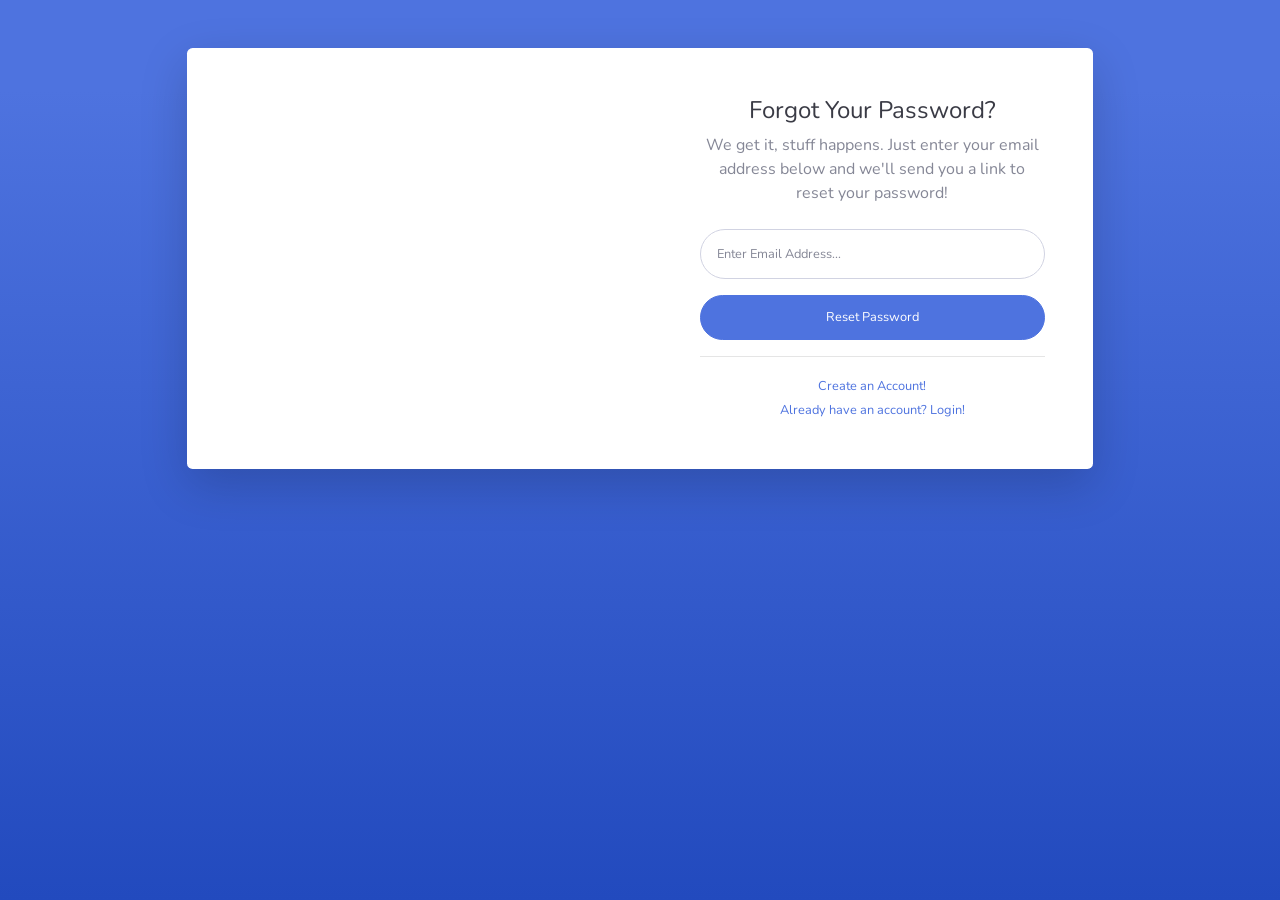
<file: forgot-password.html>
<!DOCTYPE html>
<html lang="en">

<head>

  <meta charset="utf-8">
  <meta http-equiv="X-UA-Compatible" content="IE=edge">
  <meta name="viewport" content="width=device-width, initial-scale=1, shrink-to-fit=no">
  <meta name="description" content="">
  <meta name="author" content="">

  <title>SB Admin 2 - Forgot Password</title>

  <!-- Custom fonts for this template-->
  <link href="vendor/fontawesome-free/css/all.min.css" rel="stylesheet" type="text/css">
  <link href="https://fonts.googleapis.com/css?family=Nunito:200,200i,300,300i,400,400i,600,600i,700,700i,800,800i,900,900i" rel="stylesheet">

  <!-- Custom styles for this template-->
  <link href="css/sb-admin-2.min.css" rel="stylesheet">

</head>

<body class="bg-gradient-primary">

  <div class="container">

    <!-- Outer Row -->
    <div class="row justify-content-center">

      <div class="col-xl-10 col-lg-12 col-md-9">

        <div class="card o-hidden border-0 shadow-lg my-5">
          <div class="card-body p-0">
            <!-- Nested Row within Card Body -->
            <div class="row">
              <div class="col-lg-6 d-none d-lg-block bg-password-image"></div>
              <div class="col-lg-6">
                <div class="p-5">
                  <div class="text-center">
                    <h1 class="h4 text-gray-900 mb-2">Forgot Your Password?</h1>
                    <p class="mb-4">We get it, stuff happens. Just enter your email address below and we'll send you a link to reset your password!</p>
                  </div>
                  <form class="user">
                    <div class="form-group">
                      <input type="email" class="form-control form-control-user" id="exampleInputEmail" aria-describedby="emailHelp" placeholder="Enter Email Address...">
                    </div>
                    <a href="login.html" class="btn btn-primary btn-user btn-block">
                      Reset Password
                    </a>
                  </form>
                  <hr>
                  <div class="text-center">
                    <a class="small" href="register.html">Create an Account!</a>
                  </div>
                  <div class="text-center">
                    <a class="small" href="login.html">Already have an account? Login!</a>
                  </div>
                </div>
              </div>
            </div>
          </div>
        </div>

      </div>

    </div>

  </div>

  <!-- Bootstrap core JavaScript-->
  <script src="vendor/jquery/jquery.min.js"></script>
  <script src="vendor/bootstrap/js/bootstrap.bundle.min.js"></script>

  <!-- Core plugin JavaScript-->
  <script src="vendor/jquery-easing/jquery.easing.min.js"></script>

  <!-- Custom scripts for all pages-->
  <script src="js/sb-admin-2.min.js"></script>

</body>

</html>
</file>
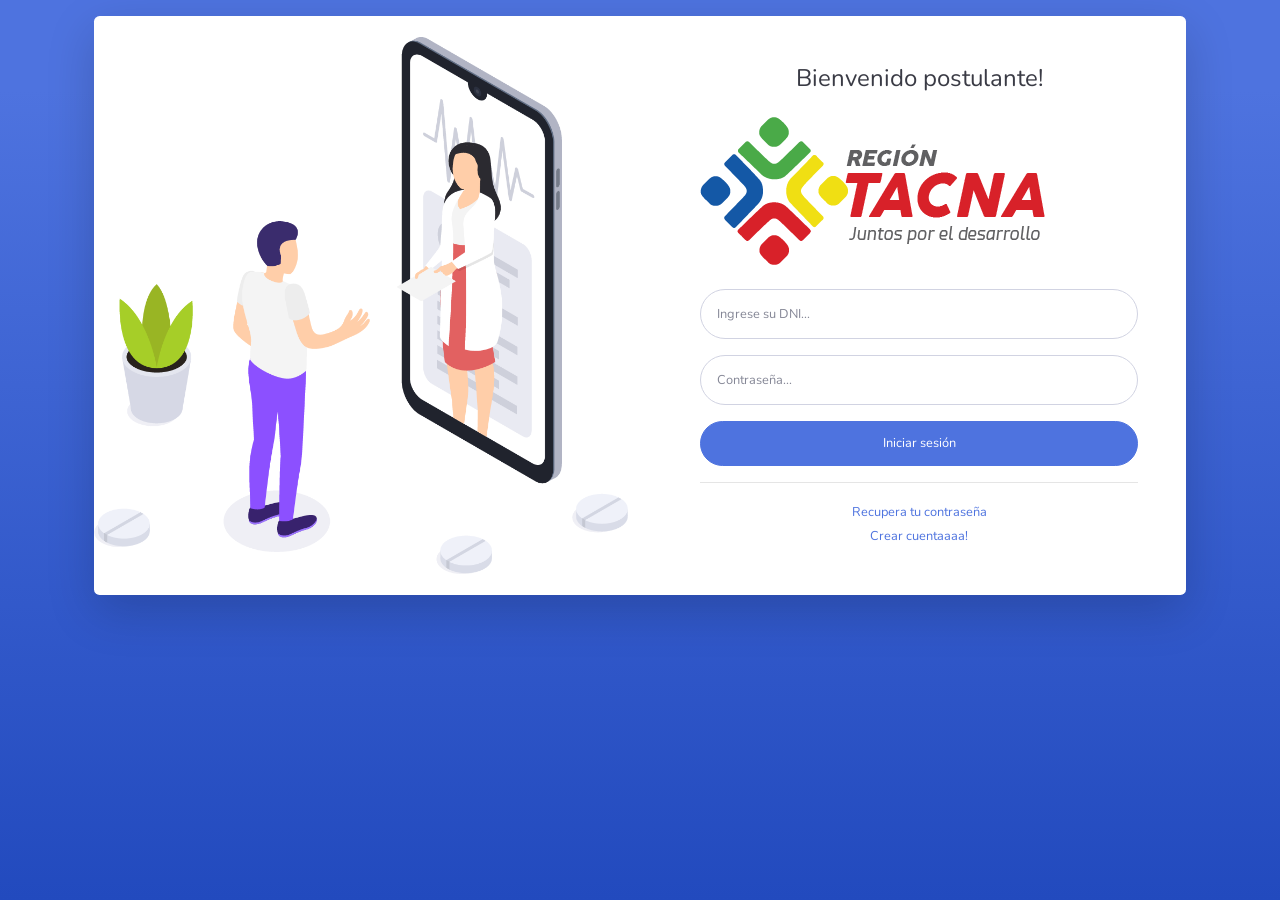
<file: login.html>
<!DOCTYPE html>
<html lang="en">

<head>

  <meta charset="utf-8">
  <meta http-equiv="X-UA-Compatible" content="IE=edge">
  <meta name="viewport" content="width=device-width, initial-scale=1, shrink-to-fit=no">
  <meta name="description" constent="">
  <meta name="author" content="">

  <title>Sistema de postulación DIRESA - TACNA</title>

  <!-- Custom fonts for this template-->
  <link rel="icon" type="image/png" href="img/icono_diresa.png" />
  <link href="vendor/fontawesome-free/css/all.min.css" rel="stylesheet" type="text/css">
  <link href="https://fonts.googleapis.com/css?family=Nunito:200,200i,300,300i,400,400i,600,600i,700,700i,800,800i,900,900i" rel="stylesheet">

  <!-- Custom styles for this template-->
  <link href="css/sb-admin-2.min.css" rel="stylesheet">

</head>

<body class="bg-gradient-primary">

  <div class="container">

    <!-- Outer Row -->
    <div class="row justify-content-center">

      <div class="col-xl-12 col-lg-12 col-md-9">
        <div class="card o-hidden border-0 shadow-lg my-3">
          <div class="card-body p-0">
            <!-- Nested Row within Card Body -->
            <div class="row">
              <div class="col-lg-6 d-none d-lg-flex justify-content-center"  >
                <img src="img/postulante_2.png" style="max-width: 100%; margin: auto;" alt="Imagen del postulante">
              </div>
              <div class="col-lg-6">
                <div class="p-5">
                  <div class="text-center">
                    <h1 class="h4 text-gray-900 mb-4">Bienvenido postulante!</h1>
                  </div>
                  <div class="mb-4 d-flex ju">
                    <img src="img/logo_diresa.png" alt="Logo de diresa" style="max-width: 100%; height: auto;">
                  </div>
                  
                  <form action="" method="POST" class="user">
                    <div class="form-group">
                      <input type="email" class="form-control form-control-user" id="exampleInputEmail" aria-describedby="emailHelp" placeholder="Ingrese su DNI...">
                    </div>
                    <div class="form-group">
                      <input type="password" class="form-control form-control-user" id="exampleInputPassword" placeholder="Contraseña...">
                    </div>
                    <!-- <div class="form-group">
                      <div class="custom-control custom-checkbox small">
                        <input type="checkbox" class="custom-control-input" id="customCheck">
                        <label class="custom-control-label" for="customCheck">Recordarme</label>
                      </div>
                    </div> -->
                    <a href="index.html" class="btn btn-primary btn-user btn-block">
                      Iniciar sesión
                    </a>
                    
                    <!-- <a href="index.html" class="btn btn-google btn-user btn-block">
                      <i class="fab fa-google fa-fw"></i> Login with Google
                    </a>
                    <a href="index.html" class="btn btn-facebook btn-user btn-block">
                      <i class="fab fa-facebook-f fa-fw"></i> Login with Facebook
                    </a> -->
                  </form>
                  <hr>
                  <div class="text-center">
                    <a class="small" href="forgot-password.html">Recupera tu contraseña</a>
                  </div>
                  <div class="text-center">
                    <a class="small" href="register.html">Crear cuentaaaa!</a>
                  </div>
                </div>
              </div>
            </div>
          </div>
        </div>

      </div>

    </div>

  </div>

  <!-- Bootstrap core JavaScript-->
  <script src="vendor/jquery/jquery.min.js"></script>
  <script src="vendor/bootstrap/js/popper.min.js"></script>
  <script src="vendor/bootstrap/js/bootstrap.bundle.min.js"></script>
  <script src="js/wizard.js"></script>

  <!-- Core plugin JavaScript-->
  <script src="vendor/jquery-easing/jquery.easing.min.js"></script>

  <!-- Custom scripts for all pages-->
  <script src="js/sb-admin-2.min.js"></script>

</body>

</html>
</file>
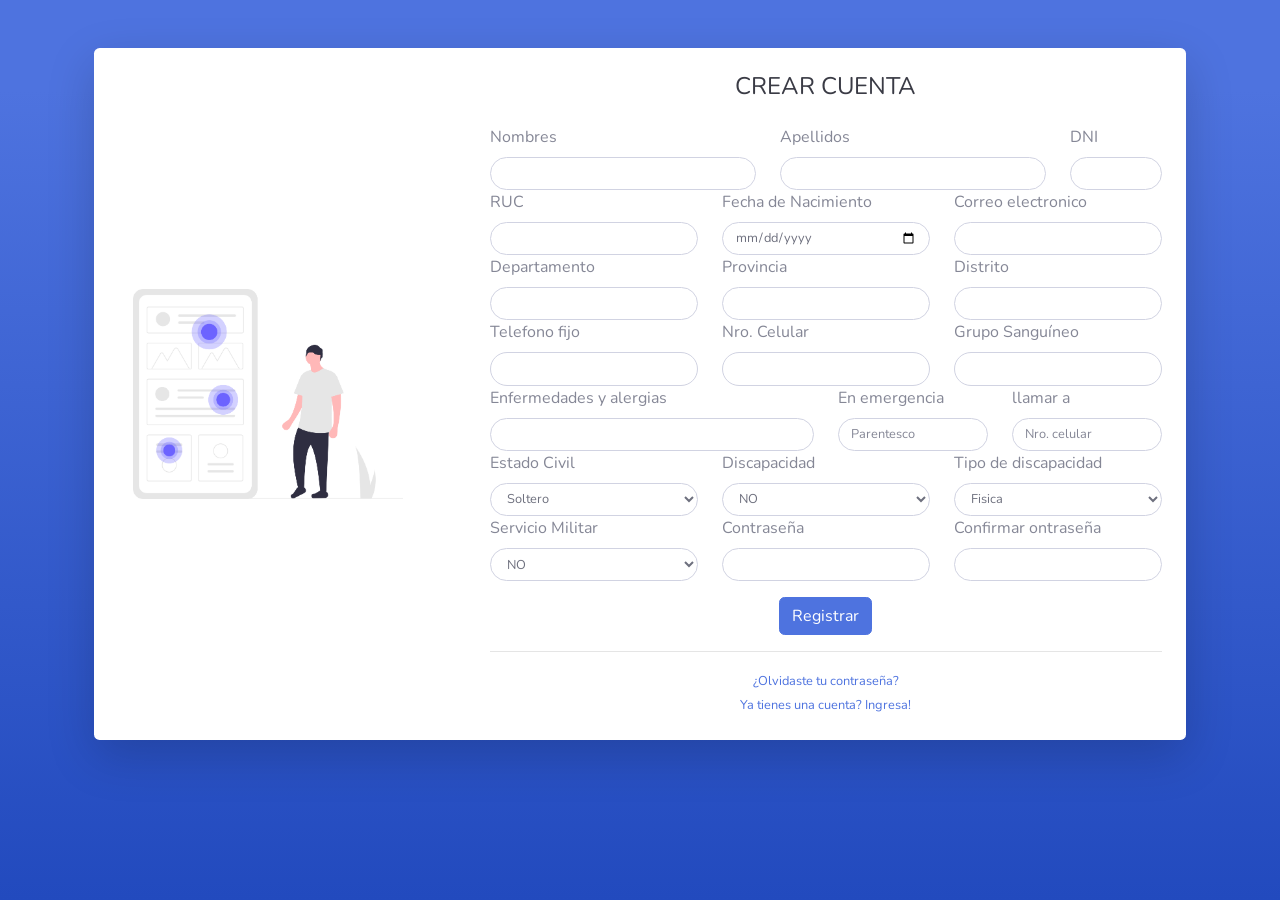
<file: register.html>
<!DOCTYPE html>
<html lang="en">

<head>

  <meta charset="utf-8">
  <meta http-equiv="X-UA-Compatible" content="IE=edge">
  <meta name="viewport" content="width=device-width, initial-scale=1, shrink-to-fit=no">
  <meta name="description" content="">
  <meta name="author" content="">

  <title>Registro de sistema de postulacion DIRESA TACNA</title>

  <!-- Custom fonts for this template-->
  <link rel="icon" type="image/png" href="img/icono_diresa.png" />
  <link href="vendor/fontawesome-free/css/all.min.css" rel="stylesheet" type="text/css">
  <link href="https://fonts.googleapis.com/css?family=Nunito:200,200i,300,300i,400,400i,600,600i,700,700i,800,800i,900,900i" rel="stylesheet">

  <!-- Custom styles for this template-->
  <link href="css/sb-admin-2.min.css" rel="stylesheet">

</head>

<body class="bg-gradient-primary">

  <div class="container">

    <div class="card o-hidden border-0 shadow-lg my-5">
      <div class="card-body p-0">
        <!-- Nested Row within Card Body -->
        <div class="row">
          <div class="col-lg-4 d-none d-lg-flex justify-content-center">
            <img src="img/register.png" style="max-width: 100%; margin: auto;" alt="Imagen de formulario registro">
          </div>
          <div class="col-lg-8">
            <div class="p-4">
              <div class="text-center">
                <h1 class="h4 text-gray-900 mb-4">CREAR CUENTA</h1>
              </div>
              <form action="" method="" class="user">
                <div class="form-group row">
                  <div class="col-md-5 col-sm-6 mb-2 mb-sm-0">
                    <label for="exampleInputEmail1">Nombres</label>
                    <input type="text" style="padding: inherit;" class="form-control form-control-user" id="nombres" aria-describedby="emailHelp">
                    <!-- <small id="emailHelp" class="form-text text-muted">We'll never share your email with anyone else.</small> -->
                  </div>
                  <div class="col-md-5 col-sm-6 mb-2 mb-sm-0">
                    <label for="exampleInputEmail1">Apellidos</label>
                    <input type="text" style="padding: inherit;" class="form-control form-control-user" id="apellidos" aria-describedby="emailHelp">
                  </div>
                  <div class="col-md-2 col-sm-6 mb-2 mb-sm-0">
                    <label for="exampleInputEmail1">DNI</label>
                    <input type="text" style="padding: inherit;" maxlength="8"  class="form-control form-control-user" id="dni" aria-describedby="emailHelp">
                  </div>
                  <div class="col-md-4 col-sm-6 mb-2 mb-sm-0">
                    <label for="exampleInputEmail1">RUC</label>
                    <input type="text" style="padding: inherit;" class="form-control form-control-user" id="ruc" aria-describedby="emailHelp">
                  </div>
                  <div class="col-md-4 col-sm-6 mb-2 mb-sm-0">
                    <label for="exampleInputEmail1">Fecha de Nacimiento</label>
                    <input type="date" style="padding: inherit;" class="form-control form-control-user" id="fech_nac" aria-describedby="emailHelp">
                  </div>
                  <div class="col-md-4 col-sm-6 mb-2 mb-sm-0">
                    <label for="exampleInputEmail1">Correo electronico</label>
                    <input type="text" style="padding: inherit;" class="form-control form-control-user" id="correo" aria-describedby="emailHelp">
                  </div>
                  <div class="col-md-4 col-sm-6 mb-2 mb-sm-0">
                    <label for="exampleInputEmail1">Departamento</label>
                    <input type="text" style="padding: inherit;" class="form-control form-control-user" id="departamento" aria-describedby="emailHelp">
                  </div>
                  <div class="col-md-4 col-sm-6 mb-2 mb-sm-0">
                    <label for="exampleInputEmail1">Provincia</label>
                    <input type="text" style="padding: inherit;"  class="form-control form-control-user" id="provincia" aria-describedby="emailHelp">
                  </div>
                  <div class="col-md-4 col-sm-6 mb-2 mb-sm-0">
                    <label for="exampleInputEmail1">Distrito</label>
                    <input type="text" style="padding: inherit;" class="form-control form-control-user" id="distrito" aria-describedby="emailHelp">
                  </div>
                  <div class="col-md-4 col-sm-6 mb-2 mb-sm-0">
                    <label for="exampleInputEmail1">Telefono fijo</label>
                    <input type="text" style="padding: inherit;" class="form-control form-control-user" id="telefono" aria-describedby="emailHelp">
                  </div>
                  <div class="col-md-4 col-sm-6 mb-2 mb-sm-0">
                    <label for="exampleInputEmail1">Nro. Celular</label>
                    <input type="text" style="padding: inherit;" class="form-control form-control-user" id="celular" aria-describedby="emailHelp">
                  </div>
                  <div class="col-md-4 col-sm-6 mb-2 mb-sm-0">
                    <label for="exampleInputEmail1">Grupo Sanguíneo</label>
                    <input type="text" style="padding: inherit;" class="form-control form-control-user" id="sangre" aria-describedby="emailHelp">
                  </div>
                  <div class="col-md-6 col-sm-6 mb-2 mb-sm-0">
                    <label for="exampleInputEmail1">Enfermedades y alergias</label>
                    <input type="text" style="padding: inherit;" class="form-control form-control-user" id="enfermedades" aria-describedby="emailHelp">
                  </div>
                  <div class="col-md-3 col-sm-6 mb-2 mb-sm-0">
                    <label for="exampleInputEmail1">En emergencia</label>
                    <input type="text" style="padding: inherit;" placeholder="Parentesco" class="form-control form-control-user" id="sangre" aria-describedby="emailHelp">
                    
                  </div>
                  <div class="col-md-3 col-sm-6 mb-2 mb-sm-0">
                    <label for="exampleInputEmail1">llamar a</label>
                    <input type="text" style="padding: inherit;" placeholder="Nro. celular" class="form-control form-control-user" id="sangre" aria-describedby="emailHelp">
                  </div>
                  <div class="col-md-4 col-sm-6 mb-2 mb-sm-0">
                    <label for="exampleInputEmail1">Estado Civil</label>
                    <select class="form-control form-control-user" style="padding: inherit;" id="estado_civil">
                      <option value="SOLTERO">Soltero</option>
                      <option value="CASADO">Casado</option>
                      <option value="VIUDO">Viudo</option>
                      <option value="DIVORCIADO">Divorciado</option>
                      <option value="CONVIVIENTE">Conviviente</option>
                    </select>
                  </div>
                  <div class="col-md-4 col-sm-6 mb-2 mb-sm-0">
                    <label for="exampleInputEmail1">Discapacidad</label>
                    <select class="form-control form-control-user" style="padding: inherit;" id="discapacidad">
                      <option value="0">NO</option>
                      <option value="1">SI</option>
                    </select>
                  </div>
                  <div class="col-md-4 col-sm-6 mb-2 mb-sm-0">
                    <label for="exampleInputEmail1">Tipo de discapacidad</label>
                    <select class="form-control form-control-user" style="padding: inherit;" id="tip_discapacidad">
                      <option value="FISICA">Fisica</option>
                      <option value="SENSORIAL">Sensorial</option>
                      <option value="MENTAL">Mental</option>
                      <option value="INTELECTUAL">Intelectual</option>
                    </select>
                  </div>
                  <div class="col-md-4 col-sm-6 mb-2 mb-sm-0">
                    <label for="exampleInputEmail1">Servicio Militar</label>
                    <select class="form-control form-control-user" style="padding: inherit;" id="serv_civil">
                      <option value="0">NO</option>
                      <option value="1">SI</option>
                    </select>
                  </div>
                  <div class="col-md-4 col-sm-6 mb-2 mb-sm-0">
                    <label for="exampleInputEmail1">Contraseña</label>
                    <input type="password" style="padding: inherit;" class="form-control form-control-user" id="contraseña">
                  </div>
                  <div class="col-md-4 col-sm-6 mb-2 mb-sm-0">
                    <label for="exampleInputEmail1">Confirmar ontraseña</label>
                    <input type="password" style="padding: inherit;" class="form-control form-control-user" id="confirmar">
                  </div>
                </div>
                <div class="form-group row d-flex justify-content-center">
                  <button type="submit" class="btn btn-primary">Registrar</button>
                </div>
                
              </form>
              <hr>
              <div class="text-center">
                <a class="small" href="forgot-password.html">¿Olvidaste tu contraseña?</a>
              </div>
              <div class="text-center">
                <a class="small" href="login.html">Ya tienes una cuenta? Ingresa!</a>
              </div>
            </div>
          </div>
        </div>
      </div>
    </div>

  </div>

  <!-- Bootstrap core JavaScript-->
  <script src="vendor/jquery/jquery.min.js"></script>
  <script src="vendor/bootstrap/js/bootstrap.bundle.min.js"></script>

  <!-- Core plugin JavaScript-->
  <script src="vendor/jquery-easing/jquery.easing.min.js"></script>

  <!-- Custom scripts for all pages-->
  <script src="js/sb-admin-2.min.js"></script>

</body>

</html>
</file>
